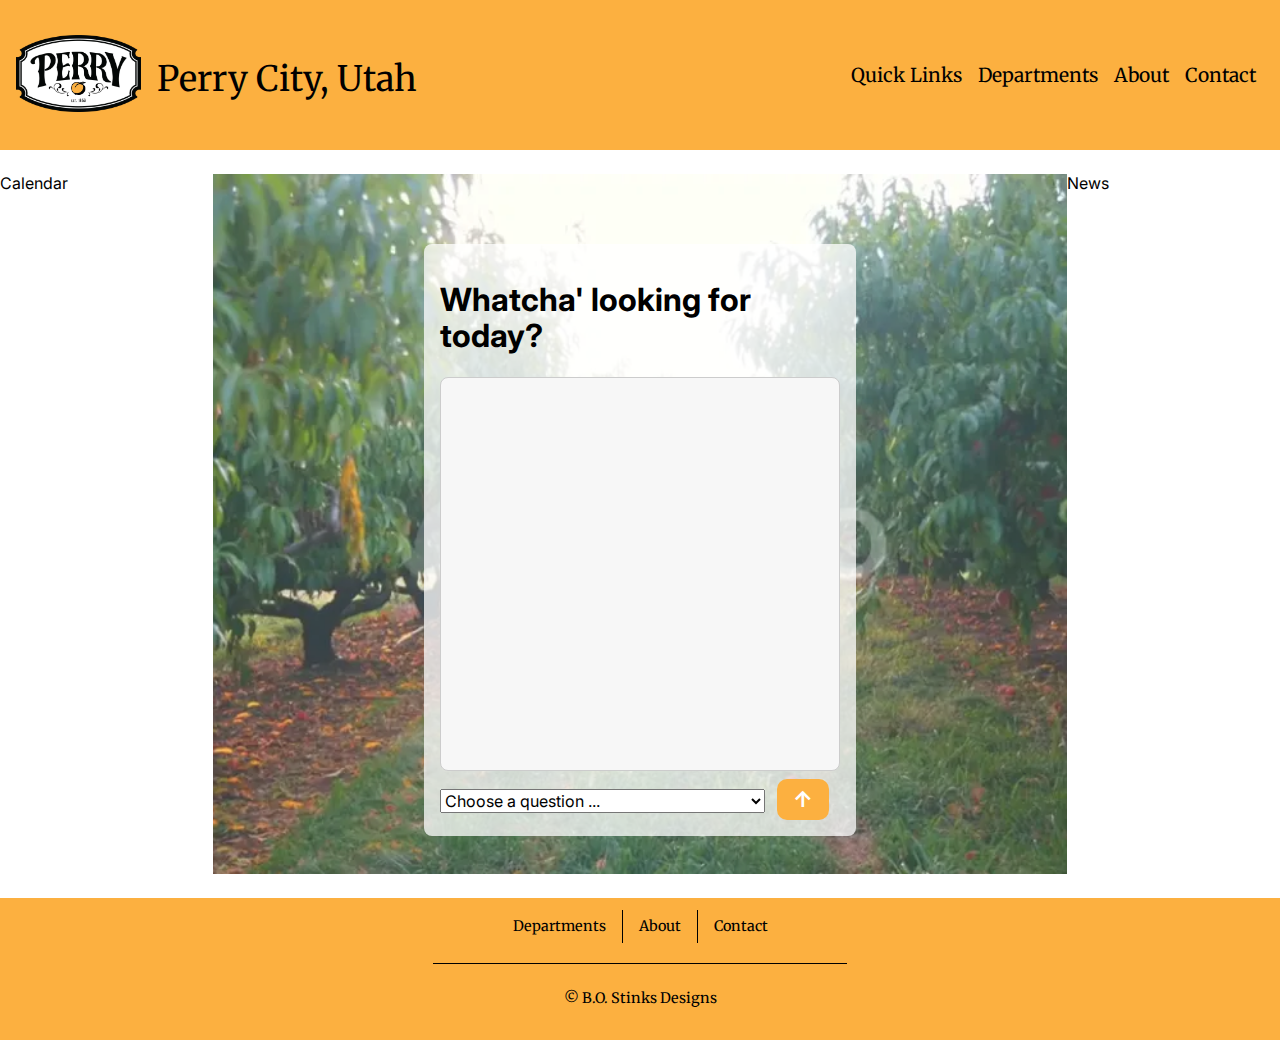
<file: index.html>
<!doctype html>
<html lang="en-US">
  <head>
    <meta charset="utf-8" />
    <meta name="viewport" content="width=device-width, initial-scale=1.0" />
    <title>Perry City - Home</title>
    <meta name="author" content="Blake Ostler" />
    <link rel="preconnect" href="https://fonts.googleapis.com" />
    <link rel="preconnect" href="https://fonts.gstatic.com" crossorigin />
    <link
      href="https://fonts.googleapis.com/css2?family=Inter:ital,opsz,wght@0,14..32,100..900;1,14..32,100..900&family=Merriweather:ital,opsz,wght@0,18..144,300..900;1,18..144,300..900&family=Urbanist:ital,wght@0,100..900;1,100..900&display=swap"
      rel="stylesheet"
    />
    <link rel="stylesheet" href="styles/normalize.css" />
    <link rel="stylesheet" href="styles/small.css" />
    <link rel="stylesheet" href="styles/large.css" />
    <script src="scripts/navigation.js" type="module"></script>
  </head>
  <body>
    <header id="header">
      <nav>
        <div class="navigation">
          <div class="image-text-container">
            <a href="index.html"
              ><img
                src="images/logo_with_peach.webp"
                alt="Perry City logo"
                width="115"
                height="115"
                class="logo-image"
            /></a>
            <div class="nav-header-text">
              <p id="nav-logo-title">Perry City, Utah</p>
            </div>
          </div>
          <div id="sub-nav">
            <ul class="nav-options">
              <li>
                <a href="#" id="quick-links-header-nav-link">Quick Links</a>
              </li>
              <li>
                <a href="#" id="departments-header-nav-link">Departments</a>
              </li>
              <li><a href="#" id="about-header-nav-link">About</a></li>
              <li><a href="#" id="contact-header-nav-link">Contact</a></li>
            </ul>
          </div>
        </div>
      </nav>
      <button id="menu" title="Menu button"></button>
    </header>
    <main>
      <div class="grid-container">
        <div class="left-sidebar">Calendar</div>
        <div class="hero">
          <picture>
            <source
              srcset="images/home_hero_large.webp"
              media="(min-width: 480px)"
            />
            <img
              src="images/home_hero_large.webp"
              alt="Hero image"
              width="406"
              height="416"
            />
          </picture>
          <div class="chatbox"><h1>Whatcha' looking for today?</h1>
            <div id="chat-window" class="chat-window"></div>
            <select name="questions" id="questions" required>
                <option value="" id="questions-list-placeholder" disabled selected hidden>Choose a question ...
                </option>
            </select>
            <button id="ask-button">↑</button>
          </div>
        </div>
        <div class="right-sidebar">News</div>
      </div>
    </main>
    <footer id="footer">
      <ul class="footer-nav-options">
        <li><a href="#" id="departments-footer-nav-link">Departments</a></li>
        <li><a href="#" id="about-footer-nav-link">About</a></li>
        <li><a href="#" id="contact-footer-nav-link">Contact</a></li>
      </ul>
      <hr />
      <p>&copy; B.O. Stinks Designs</p>
    </footer>
  </body>
</html>
</file>
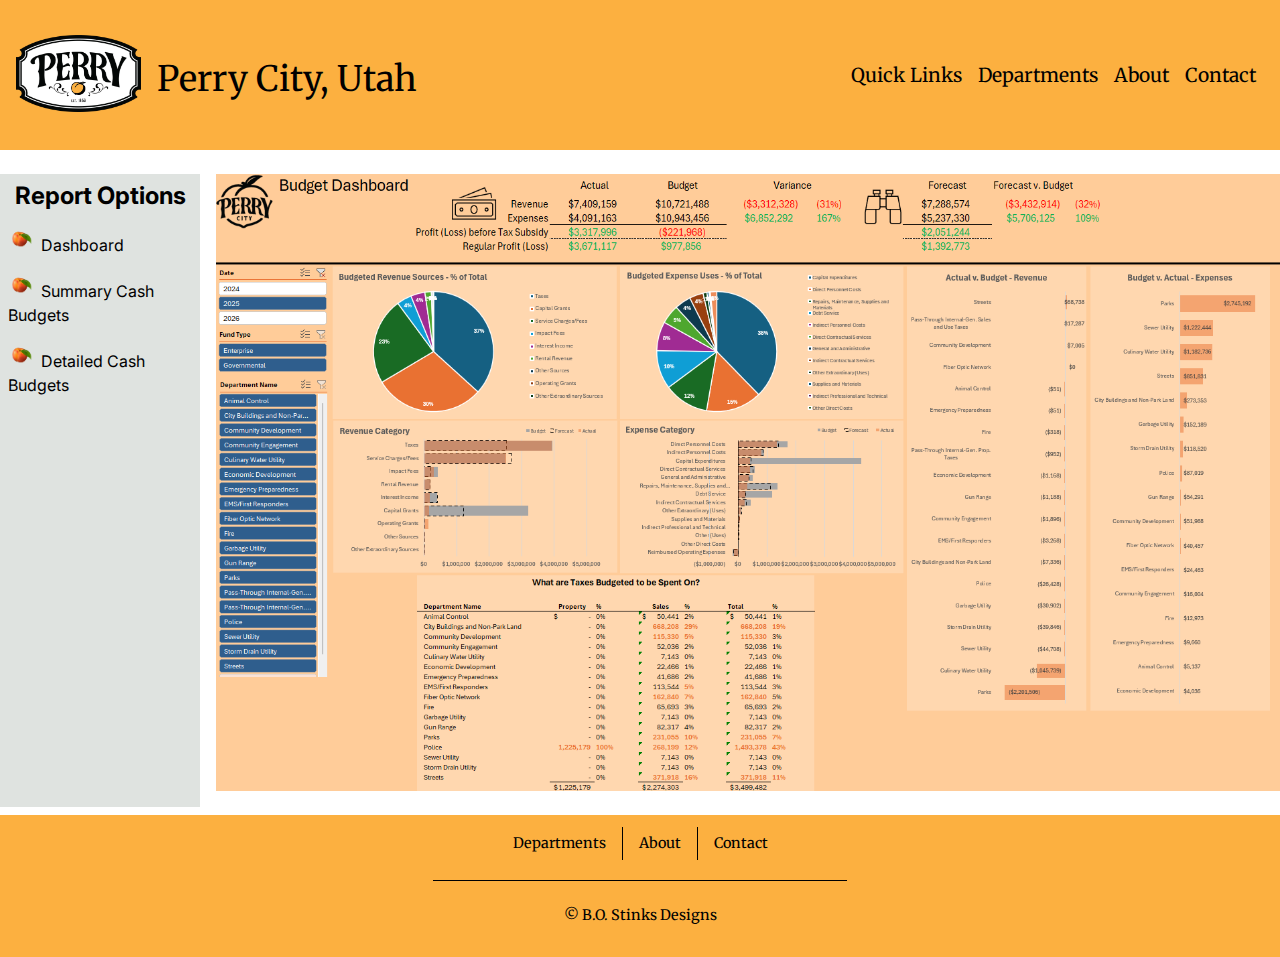
<file: finance-dashboard.html>
<!doctype html>
<html lang="en-US">
  <head>
    <meta charset="utf-8" />
    <meta name="viewport" content="width=device-width, initial-scale=1.0" />
    <title>Perry City - Home</title>
    <meta name="author" content="Blake Ostler" />
    <link rel="preconnect" href="https://fonts.googleapis.com" />
    <link rel="preconnect" href="https://fonts.gstatic.com" crossorigin />
    <link
      href="https://fonts.googleapis.com/css2?family=Inter:ital,opsz,wght@0,14..32,100..900;1,14..32,100..900&family=Merriweather:ital,opsz,wght@0,18..144,300..900;1,18..144,300..900&family=Urbanist:ital,wght@0,100..900;1,100..900&display=swap"
      rel="stylesheet"
    />
    <link rel="stylesheet" href="styles/normalize.css" />
    <link rel="stylesheet" href="styles/small.css" />
    <link rel="stylesheet" href="styles/large.css" />
    <script src="scripts/navigation.js" type="module"></script>
  </head>
  <body>
    <header id="header">
      <nav>
        <div class="navigation">
          <div class="image-text-container">
            <a href="index.html"
              ><img
                src="images/logo_with_peach.webp"
                alt="Perry City logo"
                width="115"
                height="115"
                class="logo-image"
            /></a>
            <div class="nav-header-text">
              <p id="nav-logo-title">Perry City, Utah</p>
            </div>
          </div>
          <div id="sub-nav">
            <ul class="nav-options">
              <li class="has-dropdown">
                <a href="#" id="quick-links-header-nav-link">Quick Links</a>
                  <ul class="dropdown">
                    <li><a href="finance-dashboard.html" id="finance-dashboard-header-nav-link">Finance Dashboard</a></li>
                  </ul>
              </li>
              <li>
                <a href="#" id="departments-header-nav-link">Departments</a>
              </li>
              <li><a href="#" id="about-header-nav-link">About</a></li>
              <li><a href="#" id="contact-header-nav-link">Contact</a></li>
            </ul>
          </div>
        </div>
      </nav>
      <button id="menu" title="Menu button"></button>
    </header>
    <main>
      <div class="finance-dashboard-grid-container">
        <div class="finance-dashboard-left-sidebar">
          <div class="finance-dashboard-sidebar">
            <h2>Report Options</h2>
            <ul>
              <li id="opt-dashboard"><div class="peach-icon"></div>Dashboard</li>
              <li id="opt-summary"><div class="peach-icon"></div>Summary Cash Budgets</li>
              <li id="opt-detail"><div class="peach-icon"></div>Detailed Cash Budgets</li>
            </ul>
          </div>
        </div>
        <div class="finance-dashboard-section">
            <img
              src="images/dashboard.png"
              alt="Finance dashboard placeholder image"
              width="406"
              height="416"
              class="dashboard-placeholder-image"
              id="finance-dashboard-placeholder-image"
            />
            <img
              src="images/summary.png"
              alt="Finance dashboard placeholder image"
              width="406"
              height="416"
              class="dashboard-placeholder-image hidden"
              id="finance-summary-placeholder-image"
            />
            <img
              src="images/detail.png"
              alt="Finance dashboard placeholder image"
              width="406"
              height="416"
              class="dashboard-placeholder-image hidden"
              id="finance-detail-placeholder-image"
            />
        </div>
    </main>
    <footer id="footer">
      <ul class="footer-nav-options">
        <li><a href="#" id="departments-footer-nav-link">Departments</a></li>
        <li><a href="#" id="about-footer-nav-link">About</a></li>
        <li><a href="#" id="contact-footer-nav-link">Contact</a></li>
      </ul>
      <hr />
      <p>&copy; B.O. Stinks Designs</p>
    </footer>
  </body>
</html>
</file>
<file: styles/small.css>
:root {
  --main-orange: #fcb040;
  --user-chat-bubble: #a76d60;
  --user-chat-bubble-hover: #6184d8;
  --bot-chat-bubble: #d0e8f2;
  --header-font: "Merriweather", serif;
  --main-font: "Inter", sans-serif;
}

main {
  font-family: var(--main-font);
}

header,
footer {
  font-family: var(--header-font);
  color: black;
  background-color: var(--main-orange);
}

nav {
  padding: 1rem;
}

.navigation {
  display: flex;
  flex-direction: column;
  justify-content: space-around;
  list-style: none;
}

.image-text-container {
  display: flex;
  justify-content: flex-start;
  align-items: center;
}

.logo-image {
  width: 125px;
  height: auto;
}

.nav-header-text {
  font-size: 35px;
  padding: 0.5rem 0 0 0.5rem;
}

.nav-options {
  display: flex;
  flex-direction: column;
  justify-content: space-around;
  list-style: none;
}

.nav-options a {
  display: none;
  text-decoration: none;
  text-align: center;
  color: black;
  font-size: larger;
  padding: 0.5rem;
}

.nav-options a:hover {
  color: black;
  font-weight: bold;
  background-color: var(--mindaro);
  border: 0.5px solid var(--metallic-silver);
}

#menu {
  display: block;
  text-decoration: none;
  position: absolute;
  align-items: center;
}

/* Location of nav menu button */
#menu {
  top: 0.9rem;
  right: 0.75rem;
}

#menu::before {
  content: "≡";
  font-size: 125%;
}

#menu.open::before {
  content: "❌";
  font-size: 125%;
}

.open a {
  display: block;
}

.grid-container {
  background-color: white;
  display: grid;
  grid-template-areas:
    "hero"
    "left-sidebar"
    "right-sidebar";
  grid-template-columns: 1fr;
  grid-column-gap: 0;
  grid-row-gap: 0;
  margin: 1.5rem 0 1.5rem 0;
}

.left-sidebar {
  grid-area: left-sidebar;
}

.sidebar-card {
  border: 0.5px solid black;
  padding: 0.5rem;
  border-radius: 8px;
  background-color: rgba(128, 143, 133, 0.25);
  margin: 0 1rem;
}

.sidebar-card h2 {
  text-align: center;
}

.sidebar-card ul, .finance-dashboard-sidebar ul {
  list-style: none;
  padding-left: 0;
}

.sidebar-card li {
  padding: 0.25rem 0;
  line-height: 1.5;
}

.sidebar-card li:not(:last-child) {
  margin-bottom: 10px;
}

.peach-icon {
  display: inline-block;
  width: 25px;
  height: 25px;
  background-image: url('../images/peach-icon.png');
  background-size: contain;
  background-repeat: no-repeat;
  margin-right: 8px;
}

.hero {
  grid-area: hero;
  position: relative; /* enables absolute positioning of chatbox */
  min-height: 700px;
}

select {
  width: 325px;
  white-space: nowrap;
  overflow: hidden;
  text-overflow: ellipsis;
}

.chatbox {
  position: absolute;
  top: 10%; /* adjust as needed */
  left: 50%;
  transform: translateX(-50%);
  width: 90%;
  max-width: 400px;
  overflow-y: auto;
  background: rgba(255, 255, 255, 0.75); /* semi-transparent background */
  padding: 1rem;
  border-radius: 8px;
  z-index: 10; /* ensures chatbox is above other content */
}

.right-sidebar {
  grid-area: right-sidebar;
}

.hero img {
  width: 100%;
  height: 100%;
  object-fit: cover;
  margin-left: auto;
  margin-right: auto;
  display: block;
  opacity: 0.8;
}

.chat-window {
  min-height: 300px;
  height: 40vh; /* grows with screen height */
  max-height: 60vh; /* prevents it from getting too tall */
  overflow-y: auto;
  border: 1px solid #ccc;
  padding: 1rem;
  border-radius: 8px;
  background-color: #f7f7f7;
}

.message-wrapper {
  display: flex;
  margin-bottom: 12px;
}

.message-wrapper.user {
  justify-content: flex-end;
}

.message-wrapper.bot {
  justify-content: flex-start;
}

.message {
  width: fit-content;
  max-width: 70%;
  padding: 10px 14px;
  border-radius: 12px;
  line-height: 1.4;
  word-wrap: break-word;
}

.user .message {
  background: var(--user-chat-bubble);
  text-align: right;
}

.bot .message {
  background: var(--bot-chat-bubble);
}

#ask-button {
  margin: 0.5rem 0 0 0.5rem;
  padding: 0.5rem 1rem;
  font-size: 1rem;
  border: none;
  border-radius: 10px;
  background-color: var(--main-orange);
  color: white;
  font-size: 22px;
  font-weight: bold;
  cursor: pointer;
  transition: background 0.2s ease;
}

#ask-button:hover {
  background: var(--user-chat-bubble-hover);
}

footer {
  text-align: center;
  font-size: 90%;
  padding: 0.75rem;
}

footer p {
  padding: 0;
  line-height: 2;
}

.footer-nav-options {
  display: flex;
  flex-direction: row;
  justify-content: center;
  list-style: none;
  margin: 0;
  padding-left: 0;
}

.footer-nav-options li {
  border-right: 1px solid black;
}

.footer-nav-options li:last-child {
  border-right: none;
}

.footer-nav-options a {
  text-decoration: none;
  text-align: center;
  color: black;
  padding: 0.5rem;
}

.footer-nav-options a:hover {
  font-weight: bold;
  text-decoration: underline;
  text-decoration-thickness: 5px;
}

hr {
  height: 0.5px;
  width: 33%;
  margin: 1.25rem auto;
  border: none;
  border-top: 1px solid black;
}
</file>
<file: styles/large.css>
@media screen and (min-width: 480px) {
  .navigation {
    flex-direction: row;
    align-items: center;
    justify-content: space-between;
  }

  .nav-header-text {
    padding-left: 1rem;
  }

  .nav-options,
  .footer-nav-options {
    display: flex;
    flex-direction: row;
    list-style: none;
  }

  .nav-options {
    position: relative;
  }

  .footer-nav-options li {
    padding-left: 0.5rem;
    padding-right: 0.5rem;
  }

  .nav-options a,
  .footer-nav-options a {
    display: block;
    text-decoration: none;
  }

  /*.nav-options a:hover {
    text-decoration: underline;
    text-decoration-thickness: 5px;
    background-color: var(--byzantium);
    border: none;
    color: white;
    font-weight: normal;
  }

  .nav-options a.active {
    background-color: var(--mindaro);
    color: black;
    border: none;
  } */

  .nav-options > li {
    position: relative;
  }

  .dropdown {
    display: none;
    position: absolute;
    top: 100%;
    left: 0;
    background-color: white;
    /* border: 0.5px solid black; */
    font-size: smaller;
    list-style: none;
    min-width: 180px;
    z-index: 1000;
    padding: 0.5rem 0;
  }

  .has-dropdown:hover .dropdown {
    display: block;
  }

  .dropdown li a {
    display: block;
    padding: 0.5rem 1rem;
    white-space: nowrap;
    text-decoration: none;
    color: black;
  }

  .dropdown li a:hover {
    background-color: #f0f0f0;
    font-weight: bold;
  }

  #sub-nav {
    grid-template-rows: 1fr;
    transition: none;
  }

  #menu {
    display: none;
  }

  .grid-container {
    display: grid;
    grid-template-areas: "left-sidebar hero right-sidebar";
    grid-template-columns: 0.5fr 2fr 0.5fr;
    grid-column-gap: 0;
    grid-row-gap: 0;
  }

  .finance-dashboard-grid-container {
    display: grid;
    grid-template-areas: "finance-dashboard-left-sidebar finance-dashboard-section";
    grid-template-columns: 200px auto;
    column-gap: 1rem;
    grid-row-gap: 0;
    margin: 1.5rem 0 1.5rem 0;
  }

  .finance-dashboard-sidebar {
    background-color: rgba(128, 143, 133, 0.25);
    height: 100%;
    padding: 0.5rem;
  }

  .finance-dashboard-sidebar h2 {
    text-align: center;
    margin: 0;
  }

  .finance-dashboard-sidebar li {
    cursor: pointer;
    line-height: 1.5;
  }

  .finance-dashboard-sidebar li:hover {
    background-color: #f5f5f5;
    border-radius: 4px;
  }

  .finance-dashboard-sidebar li:not(:last-child) {
    margin-bottom: 15px;
  }

  .dashboard-placeholder-image {
    display: block;
    margin: 0 auto;
    width: 100%;
    height: auto;
  }

  .hidden {
    display: none;
  }
}
</file>
